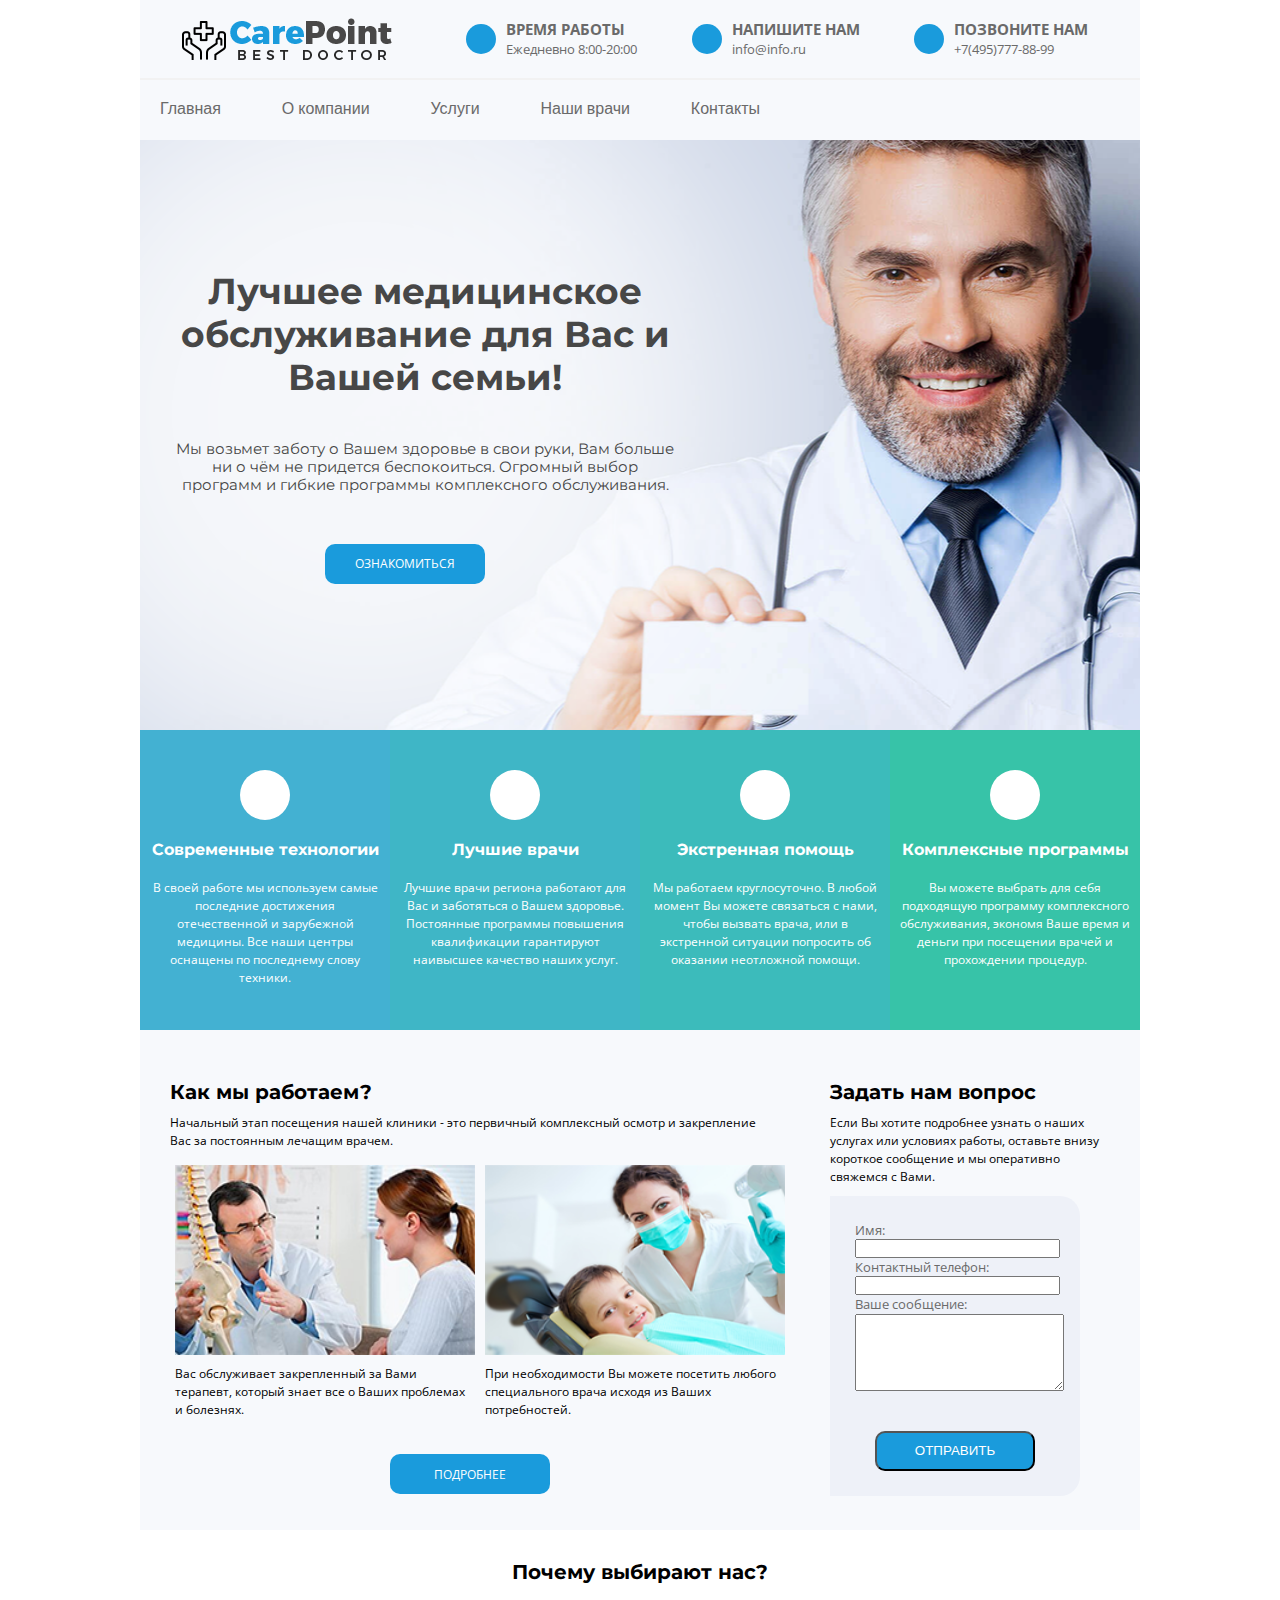
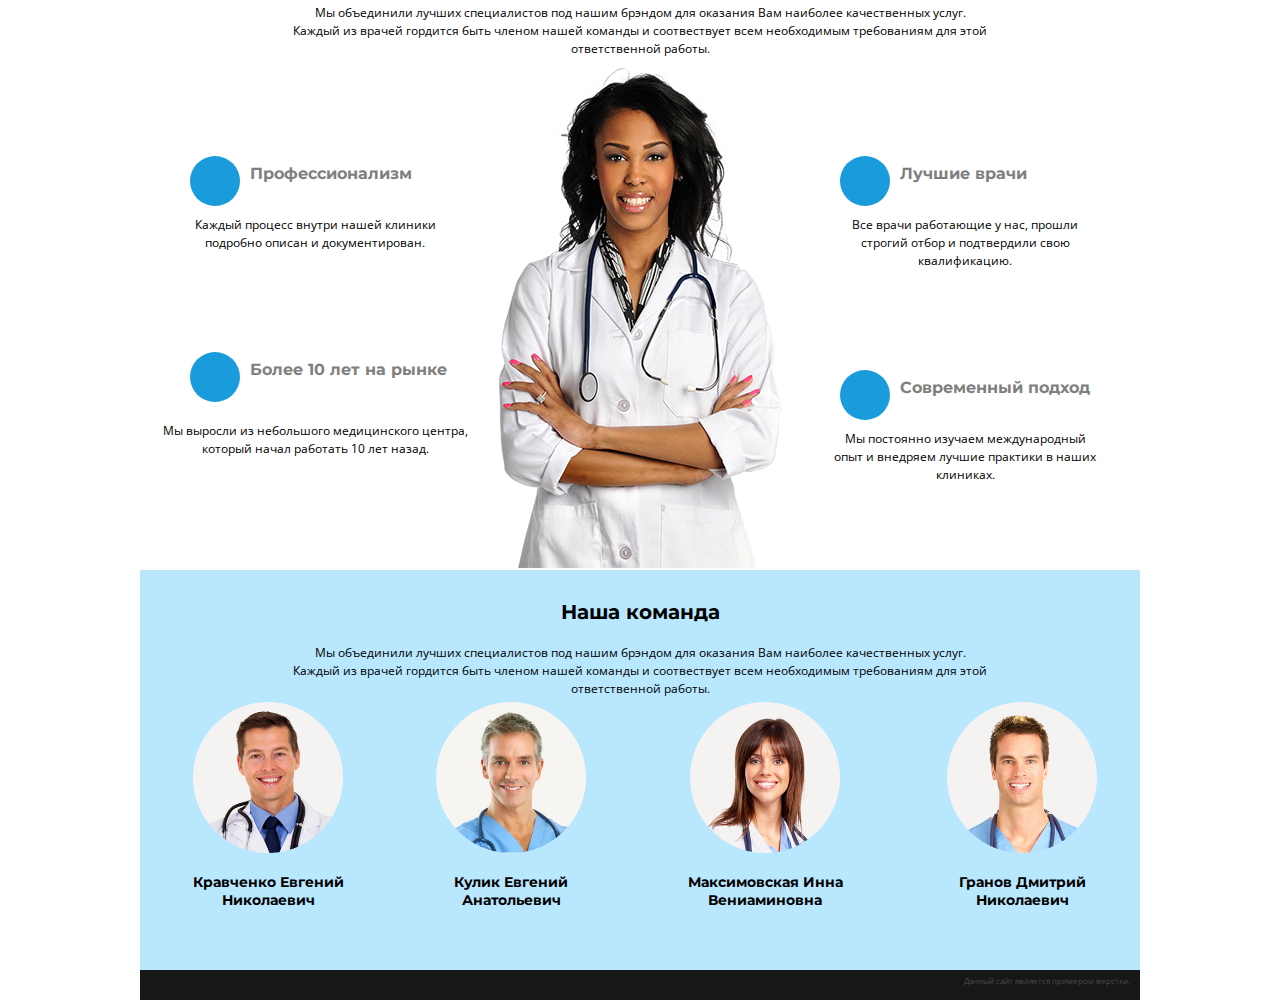
<file: site_1/index.html>
<!DOCTYPE <html></html>
<html lang="en">
<head>
	<meta charset="UTF-8">
	<title>Document</title>
	<link href="https://fonts.googleapis.com/css?family=Open+Sans:400,700&amp;subset=cyrillic-ext" rel="stylesheet">
	<link rel="stylesheet" href="https://use.fontawesome.com/releases/v5.8.1/css/all.css" integrity="sha384-50oBUHEmvpQ+1lW4y57PTFmhCaXp0ML5d60M1M7uH2+nqUivzIebhndOJK28anvf" crossorigin="anonymous">
	<link href="https://fonts.googleapis.com/css?family=Heebo:400,700,900" rel="stylesheet">
	<link href="https://fonts.googleapis.com/css?family=Montserrat:400,700&amp;subset=latin-ext" rel="stylesheet"> 
	<link rel="stylesheet" href="css/main.css">
</head>
<body>

	<div class="container">
		<header></header>
		<section class="header_1">

			<div class="logo">
				<a href="#"><img src="img/CarePoint.png" alt="Логотип"></a>
			</div>
			<div class="work_time">
				<div class="one_row">
					<a class="circle" href="#"><i class="far fa-clock"></i></a>
				</div>	
				<div class="two_line">
					<ul>
						<li><a class="a_bold" href="#">Время работы</a></li>
						<li><a class="a_regular" href="#">Ежедневно 8:00-20:00</a></li>
					</ul>
				</div>
			</div>
			<div class="send_us">
				<div class="one_row">
					<a class="circle" href="#"><i class="far fa-envelope"></i></a>
				</div>
				<div class="two_line">
					<ul>
						<li><a class="a_bold" href="#">Напишите нам</a></li>
						<li><a class="a_regular" href="#">info@info.ru</a></li>
					</ul>
				</div>
			</div>
			<div class="call_us">
				<div class="one_row">
					<a class="circle" href="#"><i class="fas fa-phone-square"></i></a>
				</div>
				<div class="two_line">
					<ul>
						<li><a class="a_bold" href="#">Позвоните нам</a></li>
						<li><a class="a_regular" href="#">+7(495)777-88-99</a></li>
					</ul>

				</div>
			</div>
		</section>
		<section class="header_2">
			<div class="main_menu">

				<element><a href="#">Главная</a></element>
				<element><a href="#" >О компании</a></element>
				<element><a href="#" >Услуги</a></element>
				<element><a href="#" >Наши врачи</a></element>
				<element><a href="#" >Контакты</a></element>

			</div>
			<div class="social">
				<a href=""><i class="fab fa-facebook-f"></i></a>
				<a href=""><i class="fab fa-vk"></i></a>
				<a href=""><i class="fab fa-youtube"></i></a>
				<a href=""><i class="fab fa-instagram"></i></a>
			</div>
		</section>
		

		<section class="banner">
			<div class="title">
				<h1>Лучшее медицинское обслуживание для Вас и Вашей семьи!</h1>
				<h2>Мы возьмет заботу о Вашем здоровье в свои руки, Вам больше ни о чём не придется беспокоиться. Огромный выбор программ и гибкие программы комплексного обслуживания.</h2>
				<div class="button_1"><a href="#">Ознакомиться</a></div>
			</div>
		</section>
		<section class="direction_1">
			<div class="circle_2"><i class="fas fa-stethoscope"></i></div>
			<h3>Современные технологии</h3>
			<p>В своей работе мы используем самые последние достижения отечественной и зарубежной медицины. Все наши центры оснащены по последнему слову техники.</p>
		</section>

		<section class="direction_2">
			<div class="circle_2"><i class="fas fa-user-md"></i></div>
			<h3>Лучшие врачи</h3>
			<p>Лучшие врачи региона работают для Вас и заботяться о Вашем здоровье. Постоянные программы повышения квалификации гарантируют наивысшее качество наших услуг.</p>
		</section>

		<section class="direction_3">
			<div class="circle_2"><i class="fas fa-ambulance"></i></div>
			<h3>Экстренная помощь</h3>
			<p>Мы работаем круглосуточно. В любой момент Вы можете связаться с нами, чтобы вызвать врача, или в экстренной ситуации попросить об оказании неотложной помощи.</p>
		</section>

		<section class="direction_4">
			<div class="circle_2"><i class="fas fa-file-medical-alt"></i></div>
			<h3>Комплексные программы</h3>
			<p>Вы можете выбрать для себя подходящую программу комплексного обслуживания, экономя Ваше время и деньги при посещении врачей и прохождении процедур.</p>
		</section>

		<section class="work">
			<div class="work_left">
				<h2>Как мы работаем?</h2>
				<p>Начальный этап посещения нашей клиники - это первичный комплексный осмотр и закрепление Вас за постоянным лечащим врачем.</p>
				<div class="work_fotos">
					<div class="work_foto_left">
						<img src="img/foto_1.png" alt="">
						<p>Вас обслуживает закрепленный за Вами терапевт, который знает все о Ваших проблемах и болезнях.</p>

					</div>

					<div class="work_foto_right">
						<img src="img/foto_2.png" alt="">
						<p>При необходимости Вы можете посетить любого специального врача исходя из Ваших потребностей.</p>
					</div>
				</div>
				<div class="button_1"><a href="#">Подробнее</a></div>
			</div>
			<div class="work_right">
				<h2>Задать нам вопрос</h2>
				<p>Если Вы хотите подробнее узнать о наших услугах или условиях работы, оставьте внизу
				короткое сообщение и мы оперативно свяжемся с Вами.</p>
				<form>
					<div><label for="name">Имя:</label><br>
						<input type="text" name="name" required>
					</div>
				
					<div><label for="phone">Контактный телефон:</label><br>
						<input type="tel" name="phone"></input>
					</div>
				
					<div>
						<label for="message">Ваше сообщение:</label>
						<textarea id="message" name="message" rows="5" cols="24" required></textarea>
					</div>
					<input class="submit" type="submit" value="Отправить">
				</form>
			</div>
			
		</section>
		<section class="why_we">
			<div class="we_top">
				<h2>Почему выбирают нас?</h2>
				<p>Мы объединили лучших специалистов под нашим брэндом для оказания Вам наиболее качественных услуг.
				Каждый из врачей гордится быть членом нашей команды и соотвествует всем необходимым требованиям для этой ответственной работы.</p>
			</div>
			<div class="we_bottom">
				<div class="we_bottom_left">
					<div class="circle_3"><i class="fas fa-diagnoses"></i></div><h3>Профессионализм</h3>
					<div class="text_1"><p>Каждый процесс внутри нашей клиники подробно описан и документирован.</p></div>
					<div class="circle_3"><i class="fas fa-hospital-alt"></i></div><h3>Более 10 лет на рынке</h3>
					<div class="text_1"></div><p>Мы выросли из небольшого медицинского центра, который начал работать 10 лет назад.</p>
				</div>
				<div class="we_bottom_middle"></div>
				<div class="we_bottom_right">
					<div class="circle_3"><i class="fas fa-user-md"></i></div><h3>Лучшие врачи</h3>
					<div class="text_1"><p>Все врачи работающие у нас, прошли строгий отбор и подтвердили свою квалификацию.</p></div>
					<div class="circle_3"><i class="fas fa-star-of-life"></i></div><h3>Современный подход</h3>
					<div class="text_1"><p>Мы постоянно изучаем международный опыт и внедряем лучшие практики в наших клиниках.</p></div>
				</div>
			</div>
		</section>
		<section class="team">
			<div class="team_top">
				<h2>Наша команда</h2>
				<p>Мы объединили лучших специалистов под нашим брэндом для оказания Вам наиболее качественных услуг.
				Каждый из врачей гордится быть членом нашей команды и соотвествует всем необходимым требованиям для этой ответственной работы.</p>
			</div>
			<div class="team_bottom">
				<div class="team_member">
					<img src="img/member1.png" alt="">
					<h3>Кравченко Евгений Николаевич</h3>
				</div>
				<div class="team_member">
					<img src="img/member2.png" alt="">
					<h3>Кулик Евгений Анатольевич</h3>
				</div>


				<div class="team_member">
					<img src="img/member3.png" alt="">
					<h3>Максимовская Инна Вениаминовна</h3>
				</div>

				
				<div class="team_member">
				<img src="img/member4.png" alt="">
				<h3>Гранов Дмитрий Николаевич</h3>
				</div>
			</div>
		</section>
		<footer class="footer">
			<p>Данный сайт является примером верстки.</p>
		</footer>
	</div>

</body>
</html>
</file>
<file: site_1/css/main.css>
/*Спецификация*/

*{
	margin: 0px;
	padding: 0px;
}
body {
	text-align: left;
}

h1{
	font-family: "Montserrat", sans-serif;
	font-size: 36px;
  	color: #474747;
  	font-weight: bold;
  	line-height: 1.2;
}

h2{
	font-family: "Montserrat", sans-serif;
	font-size: 15px;
  	color: #474747;
  	font-weight: normal;
  	line-height: 1.2;
  	margin-top: 40px;
}

p{
	font-family: "Open Sans", sans-serif;
	color: #FFF;
	text-align: center;
	font-weight: normal;
	font-size: 12px;
	line-height: 1.5;
}

header {
	clear: inherit;

}

.header_1{
	grid-area: header_1;
	background: #f7f9fc;
	display: flex;
	align-items: center;
	justify-content: space-around;
	padding-right: 30px;
	border-bottom: 2px #f2f2f2 solid;
}

.header_2{
	grid-area: header_2;
	background: #f7f9fc;
	display: flex;
	align-items: center;
  	justify-content: space-between;

}

.header_2 a:hover {
	font-weight: bold;
}

.logo{
	margin-left: 20px;
	margin-right: 20px;
	display: flex;
  	align-items: center;
  	justify-content: center;
}

.work_time{
	display: flex;
}

.send_us{
	display: flex;
}

.call_us{
	display: flex;
}
.one_row{
	margin: 0px 10px;
	display: flex;
  	align-items: center;
  	justify-content: center;
}

.two_line{
	display: flex;
	margin: auto;
}
ul, li {
	list-style: none;
	padding: 0px;
	margin: 0px;

}
.a_bold{
	text-decoration: none;
	font-size: 15px;
  	font-family: "Open Sans", sans-serif;
  	color: rgb(106, 106, 106);
  	font-weight: bold;
  	line-height: 1.467;
  	text-transform: uppercase;

}
.a_regular{
	text-decoration: none;
	font-size: 13px;
  	font-family: "Open Sans", sans-serif;
  	color: rgb(106, 106, 106);
  	line-height: 1.467;

}

.header_1 img{
	width: 210px;
}


.circle{
	background: #1a9bdc;
	border-radius: 50%;
	height:  30px;
	width: 30px;
}

i {
	color: #fff;
	text-align: center;
	margin: 0;
	padding: 7px;
}

.main_menu {
	display: flex;
	align-items: center;
  	justify-content: space-between;
  	flex-basis: 60%;
  	margin-left: 20px;
}

.main_menu a{
	text-decoration: none;
	font-size: 16px;
  	font-family: "Heebo", sans-serif;
  	color: rgb(106, 106, 106);
  	font-weight: 400;
  	line-height: 1.467;
  	
}


.social{
	display: flex;
	align-items: center;
  	justify-content: space-between;
  	margin-right: 30px;
  	
}

.social i{
	color: #191919;
	margin-right: 10px;
}

/*Второй раздел*/
.banner{
	grid-area:banner;
	background: url(../img/banner.png) no-repeat center;

}

.title{
		margin: 130px 35px;
		width: 500px;
		height: 300px;
		text-align: center;
}

.button_1{
	
	background: #1a9bdc;
	width: 160px;
	height: 40px;
	border-radius: 10px;
	text-align: center;
	display: flex;
	margin: 50px 150px;
}

.button_1 a{
	padding: 0;
	margin: auto;
	color: #fff;
	text-decoration: none;
	font-size: 12px;
  	font-family: "Open Sans", sans-serif;
  	text-transform: uppercase;
}

/*Третий раздел*/

.direction_1{
	grid-area: direction_1;
	background: #43b1d2;
	color: #FFF;
	text-align: center;
	padding: 10px;
	
}

.direction_2{
	grid-area: direction_2;
	background: #3fb6c6;
	color: #FFF;
	text-align: center;
	padding: 10px;
	
}

.direction_3{
	grid-area: direction_3;
	background: #3cbbbb;
	color: #FFF;
	text-align: center;
	padding: 10px;
	
}

.direction_4{
	grid-area: direction_4;
	background: #37c3a8;
	color: #FFF;
	text-align: center;
	padding: 10px;
	
}

.circle_2 {
	background: #FFF;
	border-radius: 50%;
	height:  50px;
	width: 50px;
	margin: 30px auto 0px auto;
		
}

h3{ 
	font-family: "Montserrat", sans-serif;
	font-size: 16px;
	font-weight: bold;
	color: #FFF;
	text-align: center;
	margin-top: 20px;
	margin-bottom: 20px;
 }

.circle_2 i{
	color: #000;
	font-size: 24px;
	text-align: center;
	margin: 0px;
	padding: 13px;
}


/*Четвертый раздел*/

.work{
	grid-area: work;
	background: #f7f9fc;
	display: flex;
}

.work_left{
	width: 60%;
	padding: 30px 30px 30px 30px;
}

.work_left h2, .work_right h2{
	font-family: "Montserrat", sans-serif;
	font-size: 20px;
  	color: #000;
  	font-weight: bold;
  	line-height: 1.2;
  	margin-top: 20px;
}

.work_left p, .work_right p{
	font-family: "Open Sans", sans-serif;
	color: #000;
	text-align: left;
	font-weight: normal;
	font-size: 12px;
	line-height: 1.5;
	margin: 10px 0px;
}

.work img{
	width: 300px;
	height: 190px;

}

.work_fotos{
	display: flex;
	justify-content: space-evenly;
}

.work_foto_left, .work_foto_right {
	padding: 5px;
}

.work_right {
	width: 30%;
	padding: 30px 30px 30px 30px;
}

.work_left .button_1{
	margin: 20px auto;
}

form {
  background: #eef1f8;
  width: 200px;
  padding: 25px;
  border-radius: 0 20px 20px 0;
  color: #f7f9fc; 
}

}
form div {
  margin-bottom: 15px;

}

form label {
	font-size: 13px;
  	font-family: "Open Sans", sans-serif;
  	color: rgb(106, 106, 106);
  	line-height: 1.4;
}
form input{
	width: 205px;
}
.submit {
	background: #1a9bdc;
	width: 160px;
	height: 40px;
	border-radius: 10px;
	text-align: center;
	display: flex;
	margin: 40px auto 0px auto;
	color: #FFF;
	text-transform: uppercase;
}
/*Пятый раздел - "Почему мы?"*/
.why_we{
	grid-area: why_we;
	background: #FFF;
	display: flex;
	flex-direction: column;
}

.we_top{
	height: 20%;
	padding: 10px 150px 0px 150px;
}
.we_bottom{
	height: 80%;
	display: flex;

}

.we_bottom h3{
	display: inline-block;
	font-family: "Montserrat", sans-serif;
	font-size: 16px;
	font-weight: bold;
	color: #7f7f7e;
	text-align: center;
	margin-left: 10px;
}

.we_bottom i{
	
	color: #fff;
	font-size: 26px;
	text-align: center;
	margin: 0;
	padding: 8px;
}

.text_1 {
	padding: 10px 40px;
}

.circle_3{
	background: #1a9bdc;
	border-radius: 50%;
	height:  50px;
	width: 50px;
	margin: 90px 0px 0px 50px;
	display: inline-block;
}

.we_bottom_left{
	
	width: 35%;
	height: 100%;
}
.we_bottom_middle{
	width: 30%;
	height: 100%;
	background: url(../img/team.png) no-repeat center;
}

.we_bottom_right{
	width: 35%;
	height: 100%
}

.why_we h2{
	font-family: "Montserrat", sans-serif;
	font-size: 20px;
  	color: #000;
  	font-weight: bold;
  	line-height: 1.2;
  	margin: 20px 0px;
  	text-align: center;
}
.why_we p{
	font-family: "Open Sans", sans-serif;
	color: #000;
	text-align: center;
	font-weight: normal;
	font-size: 12px;
	line-height: 1.5;
}

/*Шестой раздел - "О команде"*/

.team{
	grid-area: team;
	background: #b9e7fe;
	display: flex;
	flex-direction: column;
	
}

.team_top{
	height: 20%;
	padding: 10px 150px 0px 150px;
}
.team_bottom{
	height: 80%;
	display: flex;
}

.team_member{
	display: flex;
	flex-direction: column;
	justify-content: center;
	align-items: center;
}

.team_member img{
	width: 150px;
	height: 151px;

}

.team h2{
	font-family: "Montserrat", sans-serif;
	font-size: 20px;
  	color: #000;
  	font-weight: bold;
  	line-height: 1.2;
  	margin: 20px 0px;
  	text-align: center;
}
.team p{
	font-family: "Open Sans", sans-serif;
	color: #000;
	text-align: center;
	font-weight: normal;
	font-size: 12px;
	line-height: 1.5;
}

.team h3{
	color: #000;
	font-size: 14px;
	font-weight: bold;
	margin: 20px 20px;
}

/*Footer"*/

.footer{
	grid-area:footer;
	background: #171717;
}
.footer p{
	font-family: "Open Sans", sans-serif;
	color: #4c4c46;
	text-align: right;
	font-weight: normal;
	font-size: 8px;
	line-height: 1.5;
	margin: 5px 10px;
}

.container{
	width: 1000px;
	margin-left: auto;
	margin-right: auto;
	
	display: grid;
	grid-template-areas: "header_1 header_1 header_1 header_1"
						 "header_2 header_2 header_2 header_2"
						 "banner banner banner banner"
						 "direction_1 direction_2 direction_3 direction_4"
						 "work work work work"
						 "why_we why_we why_we why_we"
						 "team team team team"
						 "footer footer footer footer";
	grid-template-columns: 1fr 1fr 1fr 1fr;
	grid-template-rows: 80px 60px 590px 300px 500px 640px 400px 30px;
	
}


@media screen and (max-width: 600px){
	.container{ 
	width: auto;
	grid-template-areas: 	"header_1"
							"header_2"
							"work"
							"footer";
	grid-template-columns: 100%;
	grid-template-rows: 100px 50xp 100px 100px;
 }
}

/* Пример адаптивности для формы с сайта*/
@media (max-width: 600px) {
  .form-wrap {margin: 20px auto; max-width: 550px; width:100%;}
  .profile, form {float: none; width: 100%;}
  h1 {margin-top: auto; padding-bottom: 50px;}
  form {border-radius: 0 0 20px 20px;}
}
</file>
